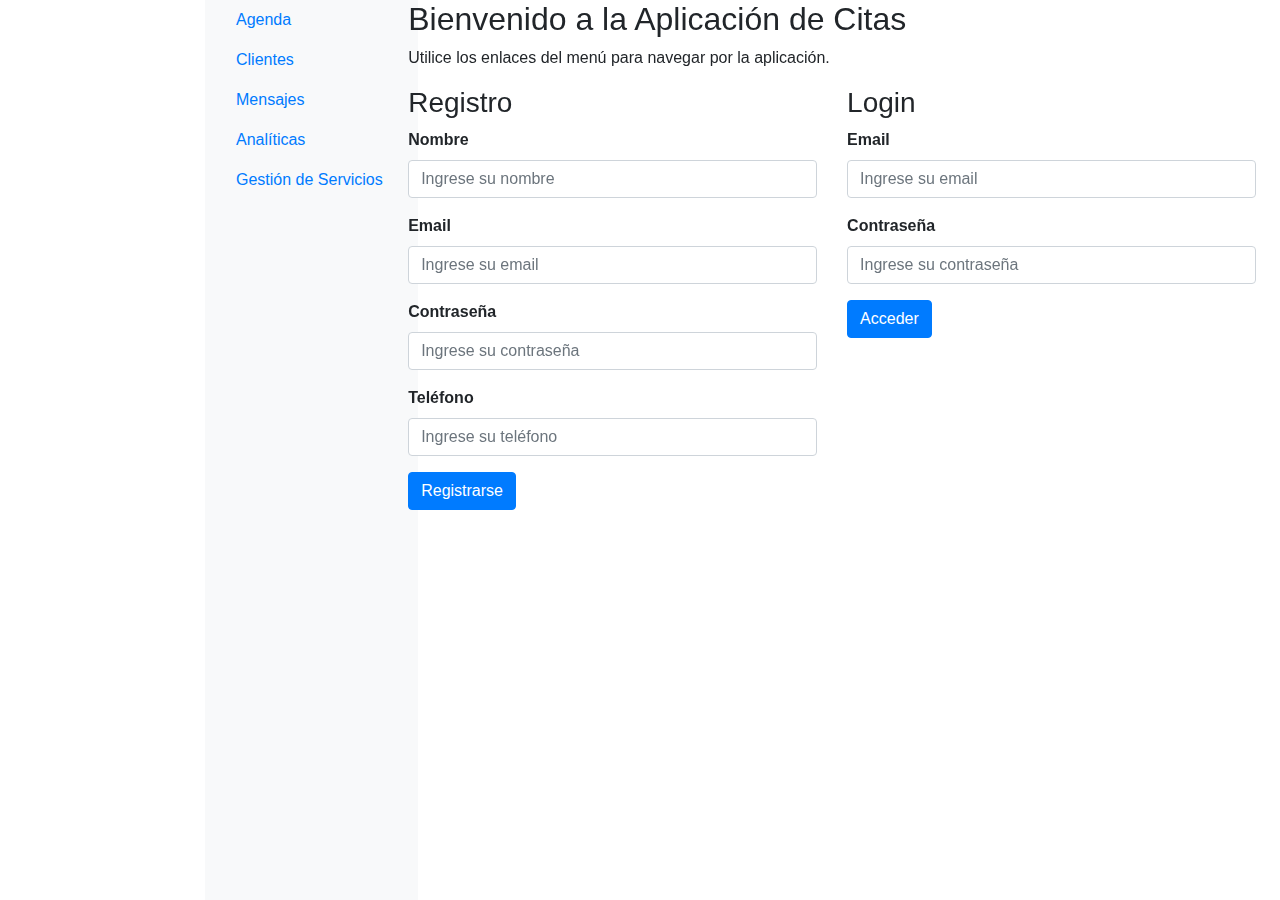
<file: index.html>
<!DOCTYPE html>
<html lang="en">
<head>
    <meta charset="UTF-8">
    <meta name="viewport" content="width=device-width, initial-scale=1.0">
    <title>Inicio</title>
    <link href="https://stackpath.bootstrapcdn.com/bootstrap/4.5.2/css/bootstrap.min.css" rel="stylesheet">
    <link rel="stylesheet" href="css/styles.css">
</head>
<body>
    <div class="container-fluid">
        <div class="row">
            <nav class="col-md-2 d-none d-md-block bg-light sidebar">
                <div class="sidebar-sticky">
                    <ul class="nav flex-column">
                        <li class="nav-item">
                            <a class="nav-link" href="http://localhost/peluqueria/">Agenda</a>
                        </li>
                        <li class="nav-item">
                            <a class="nav-link" href="listado-clientes.html">Clientes</a>
                        </li>
                        <li class="nav-item">
                            <a class="nav-link" href="mensajes.html">Mensajes</a>
                        </li>
                        <li class="nav-item">
                            <a class="nav-link" href="estadisticas.html">Analíticas</a>
                        </li>
                        <li class="nav-item">
                            <a class="nav-link" href="listado-servicios.html">Gestión de Servicios</a>
                        </li>
                    </ul>
                </div>
            </nav>

            <main role="main" class="col-md-9 ml-sm-auto col-lg-10 px-4">
                <h2>Bienvenido a la Aplicación de Citas</h2>
                <p>Utilice los enlaces del menú para navegar por la aplicación.</p>

                <div class="row">
                    <div class="col-md-6">
                        <h3>Registro</h3>
                        <form onsubmit="event.preventDefault(); window.location.href='configuracion-informacion.html';">
                            <div class="form-group">
                                <label for="registro-nombre">Nombre</label>
                                <input type="text" class="form-control" id="registro-nombre" placeholder="Ingrese su nombre">
                            </div>
                            <div class="form-group">
                                <label for="registro-email">Email</label>
                                <input type="email" class="form-control" id="registro-email" placeholder="Ingrese su email">
                            </div>
                            <div class="form-group">
                                <label for="registro-password">Contraseña</label>
                                <input type="password" class="form-control" id="registro-password" placeholder="Ingrese su contraseña">
                            </div>
                            <div class="form-group">
                                <label for="registro-telefono">Teléfono</label>
                                <input type="text" class="form-control" id="registro-telefono" placeholder="Ingrese su teléfono">
                            </div>
                            <button type="submit" class="btn btn-primary">Registrarse</button>
                        </form>
                    </div>
                    <div class="col-md-6">
                        <h3>Login</h3>
                        <form onsubmit="event.preventDefault(); window.location.href='listado-servicios.html';">
                            <div class="form-group">
                                <label for="login-email">Email</label>
                                <input type="email" class="form-control" id="login-email" placeholder="Ingrese su email">
                            </div>
                            <div class="form-group">
                                <label for="login-password">Contraseña</label>
                                <input type="password" class="form-control" id="login-password" placeholder="Ingrese su contraseña">
                            </div>
                            <button type="submit" class="btn btn-primary">Acceder</button>
                        </form>
                    </div>
                </div>
            </main>
        </div>
    </div>

    <script src="https://code.jquery.com/jquery-3.5.1.slim.min.js"></script>
    <script src="https://cdn.jsdelivr.net/npm/@popperjs/core@2.5.4/dist/umd/popper.min.js"></script>
    <script src="https://stackpath.amazonaws.com/bootstrap/4.5.2/js/bootstrap.min.js"></script>
</body>
</html>
</file>
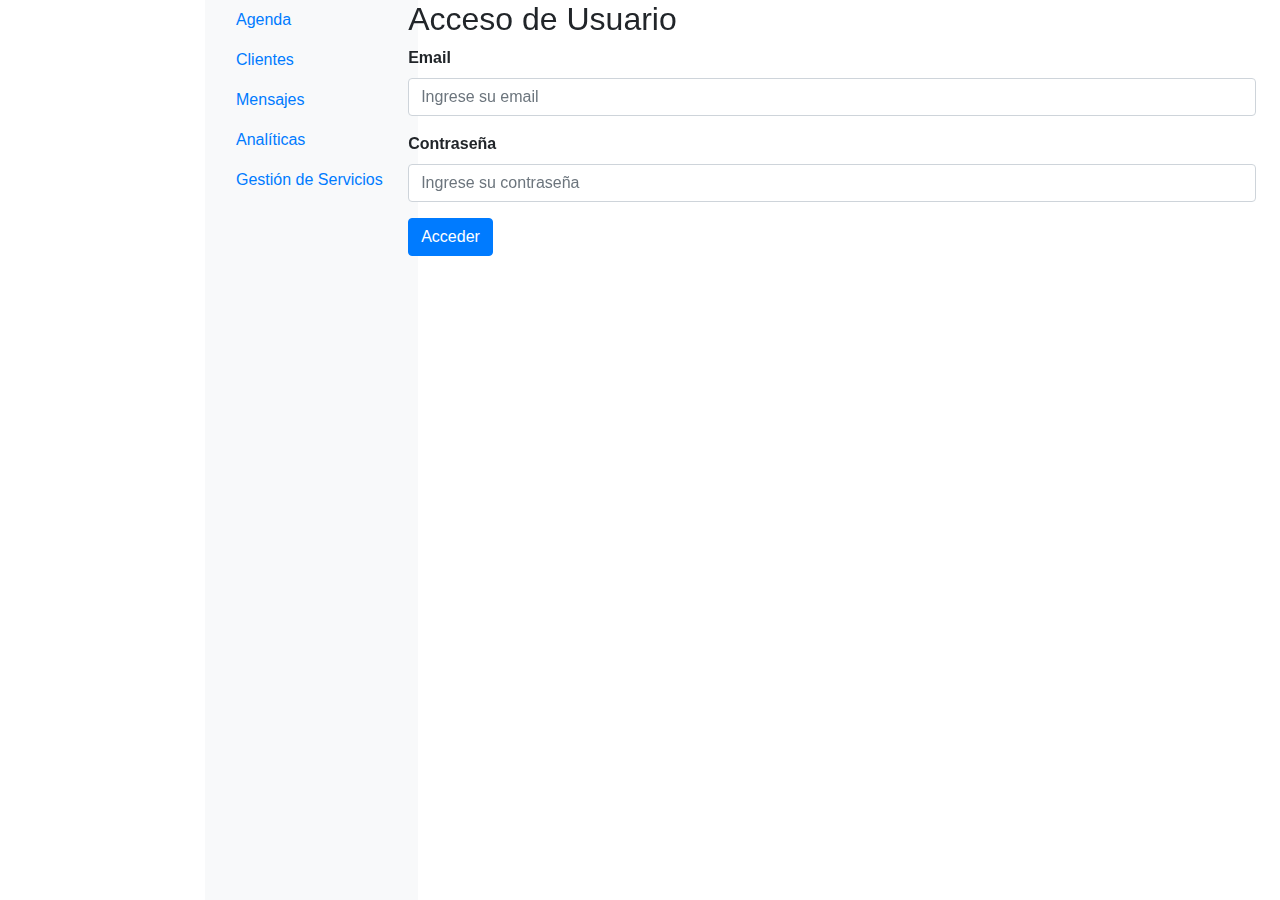
<file: acceso-usuario.html>
<!DOCTYPE html>
<html lang="en">
<head>
    <meta charset="UTF-8">
    <meta name="viewport" content="width=device-width, initial-scale=1.0">
    <title>Acceso de Usuario</title>
    <link href="https://stackpath.bootstrapcdn.com/bootstrap/4.5.2/css/bootstrap.min.css" rel="stylesheet">
    <link rel="stylesheet" href="css/styles.css">
</head>
<body>
    <div class="container-fluid">
        <div class="row">
            <nav class="col-md-2 d-none d-md-block bg-light sidebar">
                <div class="sidebar-sticky">
                    <ul class="nav flex-column">
                        <li class="nav-item">
                            <a class="nav-link" href="http://localhost/peluqueria/">Agenda</a>
                        </li>
                        <li class="nav-item">
                            <a class="nav-link" href="listado-clientes.html">Clientes</a>
                        </li>
                        <li class="nav-item">
                            <a class="nav-link" href="mensajes.html">Mensajes</a>
                        </li>
                        <li class="nav-item">
                            <a class="nav-link" href="estadisticas.html">Analíticas</a>
                        </li>
                        <li class="nav-item">
                            <a class="nav-link" href="listado-servicios.html">Gestión de Servicios</a>
                        </li>
                    </ul>
                </div>
            </nav>

            <main role="main" class="col-md-9 ml-sm-auto col-lg-10 px-4">
                <h2>Acceso de Usuario</h2>
                <form onsubmit="event.preventDefault(); window.location.href='listado-servicios.html';">
                    <div class="form-group">
                        <label for="email">Email</label>
                        <input type="email" class="form-control" id="email" placeholder="Ingrese su email">
                    </div>
                    <div class="form-group">
                        <label for="password">Contraseña</label>
                        <input type="password" class="form-control" id="password" placeholder="Ingrese su contraseña">
                    </div>
                    <button type="submit" class="btn btn-primary">Acceder</button>
                </form>
            </main>
        </div>
    </div>
    <script src="https://code.jquery.com/jquery-3.5.1.slim.min.js"></script>
    <script src="https://cdn.jsdelivr.net/npm/@popperjs/core@2.5.4/dist/umd/popper.min.js"></script>
    <script src="https://stackpath.amazonaws.com/bootstrap/4.5.2/js/bootstrap.min.js"></script>
</body>
</html>
</file>
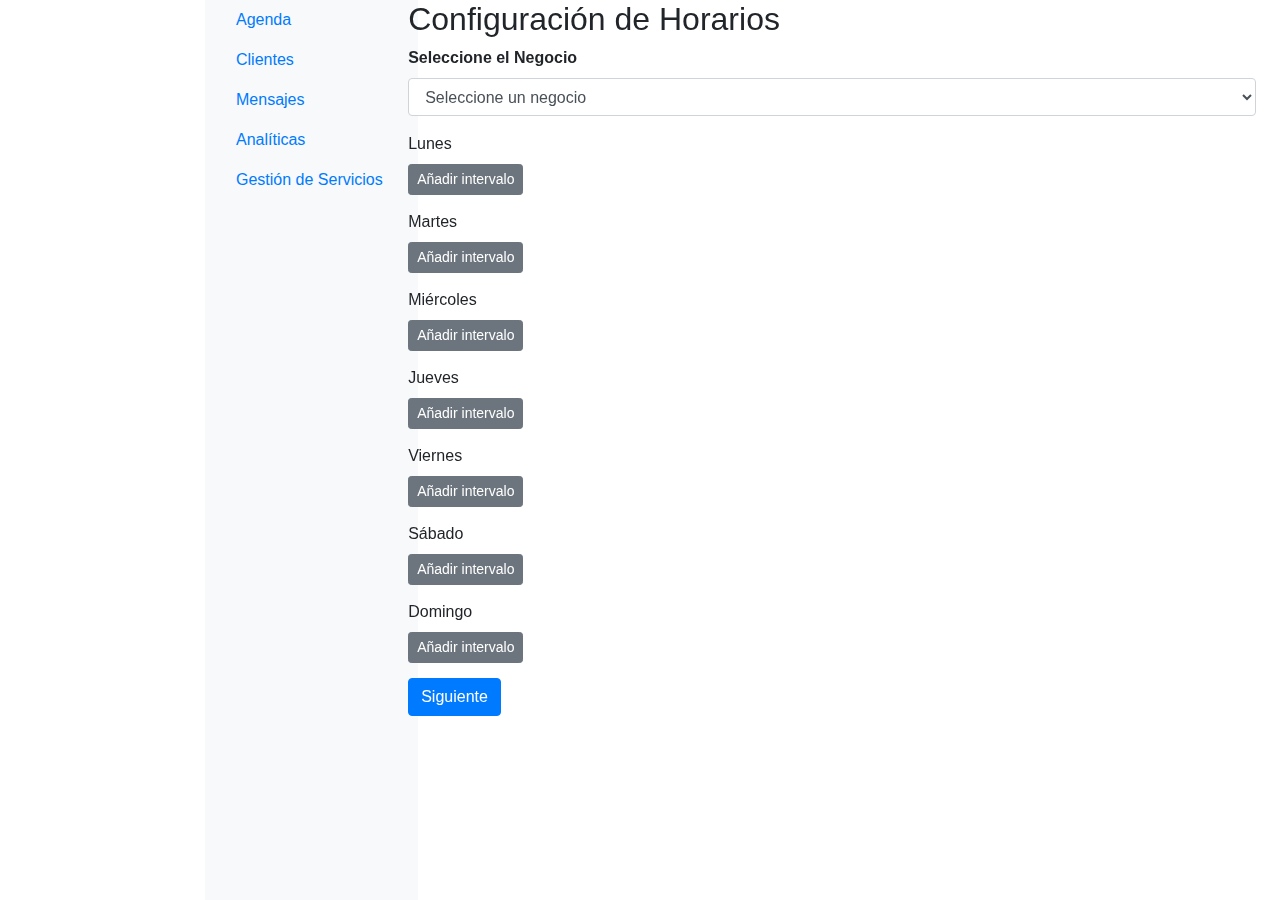
<file: configuracion-horario.html>
<!DOCTYPE html>
<html lang="en">
<head>
    <meta charset="UTF-8">
    <meta name="viewport" content="width=device-width, initial-scale=1.0">
    <title>Configuración - Horarios</title>
    <link href="https://stackpath.bootstrapcdn.com/bootstrap/4.5.2/css/bootstrap.min.css" rel="stylesheet">
    <link rel="stylesheet" href="css/styles.css">
    <style>
        .day-row { margin-bottom: 15px; }
        .interval-row { display: flex; align-items: center; margin-bottom: 5px; }
        .interval-row input { margin-right: 10px; }
    </style>
    <script>
        document.addEventListener('DOMContentLoaded', (event) => {
            document.querySelectorAll('.add-interval').forEach(button => {
                button.addEventListener('click', function() {
                    const day = this.getAttribute('data-day');
                    addInterval(day);
                });
            });
        });

        function addInterval(day) {
            const container = document.getElementById(day + '-intervals');
            const intervalRow = document.createElement('div');
            intervalRow.classList.add('interval-row');
            intervalRow.innerHTML = `
                <input type="time" class="form-control" placeholder="Hora inicio" name="${day}_hora_inicio[]">
                <input type="time" class="form-control" placeholder="Hora fin" name="${day}_hora_fin[]">
                <button type="button" class="btn btn-danger btn-sm remove-interval">X</button>
            `;
            intervalRow.querySelector('.remove-interval').addEventListener('click', function() {
                container.removeChild(intervalRow);
            });
            container.appendChild(intervalRow);
        }
    </script>
</head>
<body>
    <div class="container-fluid">
        <div class="row">
            <nav class="col-md-2 d-none d-md-block bg-light sidebar">
                <div class="sidebar-sticky">
                    <ul class="nav flex-column">
                        <li class="nav-item">
                            <a class="nav-link" href="index.html">Agenda</a>
                        </li>
                        <li class="nav-item">
                            <a class="nav-link" href="listado-clientes.html">Clientes</a>
                        </li>
                        <li class="nav-item">
                            <a class="nav-link" href="mensajes.html">Mensajes</a>
                        </li>
                        <li class="nav-item">
                            <a class="nav-link" href="estadisticas.html">Analíticas</a>
                        </li>
                        <li class="nav-item">
                            <a class="nav-link" href="listado-servicios.html">Gestión de Servicios</a>
                        </li>
                    </ul>
                </div>
            </nav>

            <main role="main" class="col-md-9 ml-sm-auto col-lg-10 px-4">
                <h2>Configuración de Horarios</h2>
                <form onsubmit="event.preventDefault(); guardarHorarios();" id="form-horarios">
                    <div class="form-group">
                        <label for="negocio">Seleccione el Negocio</label>
                        <select class="form-control" id="negocio" name="negocio_id" required>
                            <option value="">Seleccione un negocio</option>
                            <!-- Opciones de negocios serán añadidas aquí dinámicamente -->
                        </select>
                    </div>
                    <div class="day-row">
                        <label>Lunes</label>
                        <div id="monday-intervals"></div>
                        <button type="button" class="btn btn-secondary btn-sm add-interval" data-day="monday">Añadir intervalo</button>
                    </div>
                    <div class="day-row">
                        <label>Martes</label>
                        <div id="tuesday-intervals"></div>
                        <button type="button" class="btn btn-secondary btn-sm add-interval" data-day="tuesday">Añadir intervalo</button>
                    </div>
                    <div class="day-row">
                        <label>Miércoles</label>
                        <div id="wednesday-intervals"></div>
                        <button type="button" class="btn btn-secondary btn-sm add-interval" data-day="wednesday">Añadir intervalo</button>
                    </div>
                    <div class="day-row">
                        <label>Jueves</label>
                        <div id="thursday-intervals"></div>
                        <button type="button" class="btn btn-secondary btn-sm add-interval" data-day="thursday">Añadir intervalo</button>
                    </div>
                    <div class="day-row">
                        <label>Viernes</label>
                        <div id="friday-intervals"></div>
                        <button type="button" class="btn btn-secondary btn-sm add-interval" data-day="friday">Añadir intervalo</button>
                    </div>
                    <div class="day-row">
                        <label>Sábado</label>
                        <div id="saturday-intervals"></div>
                        <button type="button" class="btn btn-secondary btn-sm add-interval" data-day="saturday">Añadir intervalo</button>
                    </div>
                    <div class="day-row">
                        <label>Domingo</label>
                        <div id="sunday-intervals"></div>
                        <button type="button" class="btn btn-secondary btn-sm add-interval" data-day="sunday">Añadir intervalo</button>
                    </div>
                    <button type="submit" class="btn btn-primary">Siguiente</button>
                </form>
            </main>
        </div>
    </div>
    <script src="https://code.jquery.com/jquery-3.5.1.min.js"></script>
    <script src="https://cdn.jsdelivr.net/npm/@popperjs/core@2.5.4/dist/umd/popper.min.js"></script>
    <script src="https://stackpath.amazonaws.com/bootstrap/4.5.2/js/bootstrap.min.js"></script>
    <script>
        function guardarHorarios() {
            const form = document.getElementById('form-horarios');
            const formData = new FormData(form);
            fetch('guardar_horarios.php', {
                method: 'POST',
                body: formData
            })
            .then(response => response.text())
            .then(data => {
                console.log(data);
                window.location.href = 'listado-servicios.html';
            })
            .catch(error => console.error('Error:', error));
        }

        function cargarNegocios() {
            fetch('obtener_negocios.php')
            .then(response => response.json())
            .then(data => {
                const negocioSelect = document.getElementById('negocio');
                data.negocios.forEach(negocio => {
                    const option = document.createElement('option');
                    option.value = negocio.id;
                    option.text = negocio.nombre;
                    negocioSelect.add(option);
                });
            })
            .catch(error => console.error('Error:', error));
        }

        document.addEventListener('DOMContentLoaded', function() {
            cargarNegocios();
        });
    </script>
</body>
</html>
</file>
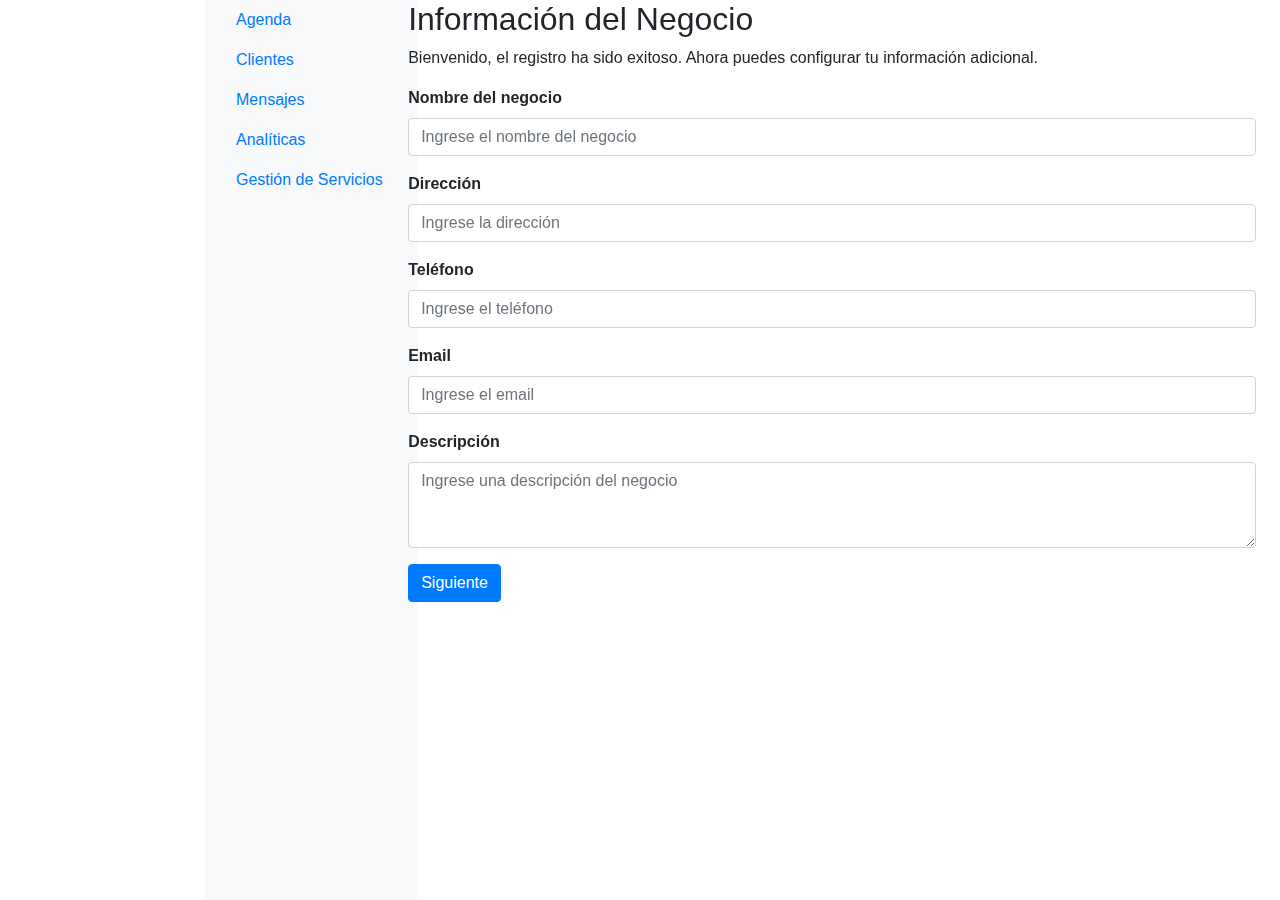
<file: configuracion-informacion.html>
<!DOCTYPE html>
<html lang="en">
<head>
    <meta charset="UTF-8">
    <meta name="viewport" content="width=device-width, initial-scale=1.0">
    <title>Configuración - Información del Negocio</title>
    <link href="https://stackpath.bootstrapcdn.com/bootstrap/4.5.2/css/bootstrap.min.css" rel="stylesheet">
    <link rel="stylesheet" href="css/styles.css">
</head>
<body>
    <div class="container-fluid">
        <div class="row">
            <nav class="col-md-2 d-none d-md-block bg-light sidebar">
                <div class="sidebar-sticky">
                    <ul class="nav flex-column">
                        <li class="nav-item">
                            <a class="nav-link" href="index.html">Agenda</a>
                        </li>
                        <li class="nav-item">
                            <a class="nav-link" href="listado-clientes.html">Clientes</a>
                        </li>
                        <li class="nav-item">
                            <a class="nav-link" href="mensajes.html">Mensajes</a>
                        </li>
                        <li class="nav-item">
                            <a class="nav-link" href="estadisticas.html">Analíticas</a>
                        </li>
                        <li class="nav-item">
                            <a class="nav-link" href="listado-servicios.html">Gestión de Servicios</a>
                        </li>
                    </ul>
                </div>
            </nav>

            <main role="main" class="col-md-9 ml-sm-auto col-lg-10 px-4">
                <h2>Información del Negocio</h2>
                
                <!-- Mensaje de bienvenida -->
                <p>Bienvenido, el registro ha sido exitoso. Ahora puedes configurar tu información adicional.</p>
                
                <form onsubmit="event.preventDefault(); window.location.href='configuracion-horario.html';">
                    <div class="form-group">
                        <label for="nombre">Nombre del negocio</label>
                        <input type="text" class="form-control" id="nombre" placeholder="Ingrese el nombre del negocio">
                    </div>
                    <div class="form-group">
                        <label for="direccion">Dirección</label>
                        <input type="text" class="form-control" id="direccion" placeholder="Ingrese la dirección">
                    </div>
                    <div class="form-group">
                        <label for="telefono">Teléfono</label>
                        <input type="text" class="form-control" id="telefono" placeholder="Ingrese el teléfono">
                    </div>
                    <div class="form-group">
                        <label for="email">Email</label>
                        <input type="email" class="form-control" id="email" placeholder="Ingrese el email">
                    </div>
                    <div class="form-group">
                        <label for="descripcion">Descripción</label>
                        <textarea class="form-control" id="descripcion" rows="3" placeholder="Ingrese una descripción del negocio"></textarea>
                    </div>
                    <button type="submit" class="btn btn-primary">Siguiente</button>
                </form>
            </main>
        </div>
    </div>
    <script src="https://code.jquery.com/jquery-3.5.1.slim.min.js"></script>
    <script src="https://cdn.jsdelivr.net/npm/@popperjs/core@2.5.4/dist/umd/popper.min.js"></script>
    <script src="https://stackpath.amazonaws.com/bootstrap/4.5.2/js/bootstrap.min.js"></script>
</body>
</html>
</file>
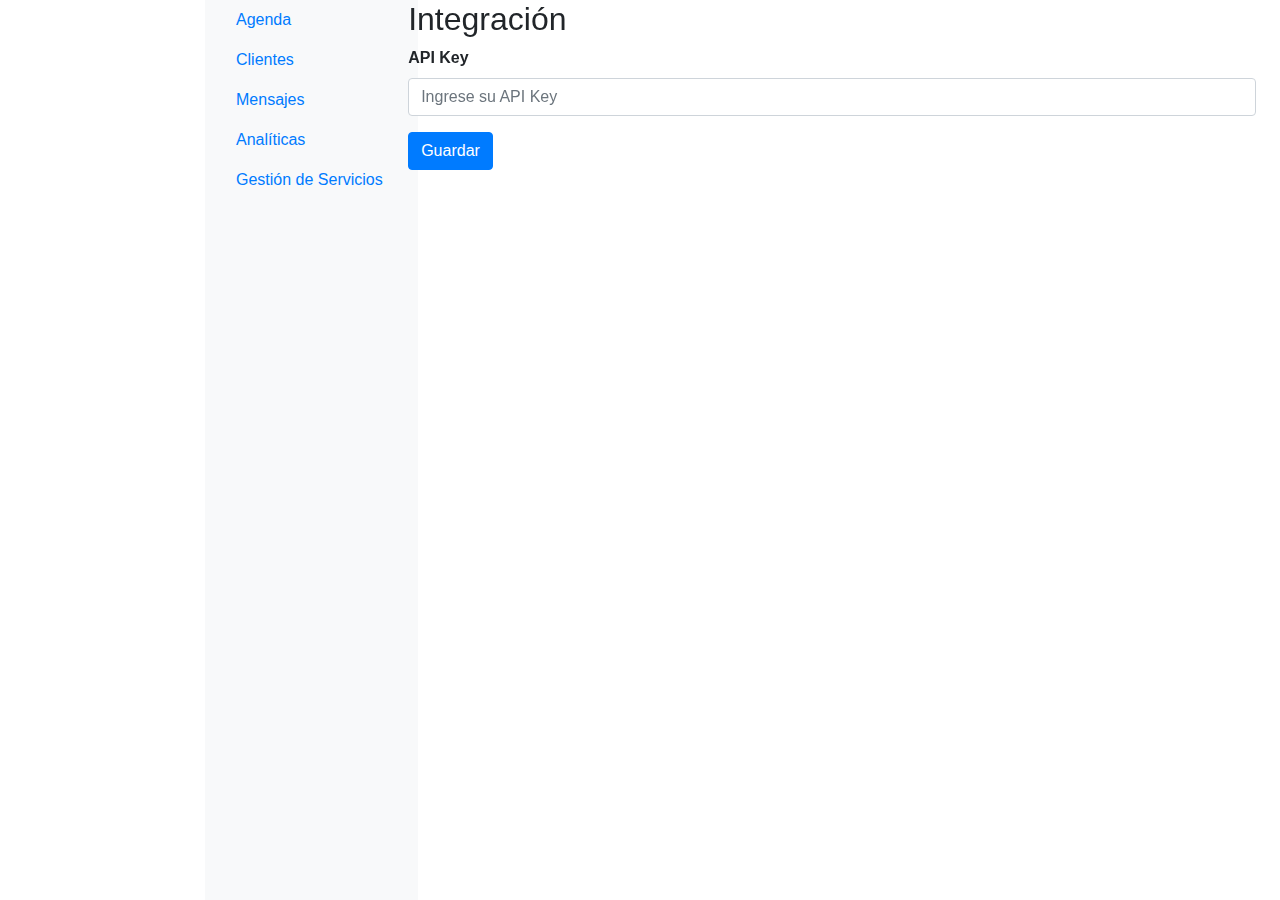
<file: configuracion-integracion.html>
<!DOCTYPE html>
<html lang="en">
<head>
    <meta charset="UTF-8">
    <meta name="viewport" content="width=device-width, initial-scale=1.0">
    <title>Configuración - Integración</title>
    <link href="https://stackpath.bootstrapcdn.com/bootstrap/4.5.2/css/bootstrap.min.css" rel="stylesheet">
    <link rel="stylesheet" href="css/styles.css">
</head>
<body>
    <div class="container-fluid">
        <div class="row">
            <nav class="col-md-2 d-none d-md-block bg-light sidebar">
                <div class="sidebar-sticky">
                    <ul class="nav flex-column">
                        <li class="nav-item">
                            <a class="nav-link" href="http://localhost/peluqueria/">Agenda</a>
                        </li>
                        <li class="nav-item">
                            <a class="nav-link" href="listado-clientes.html">Clientes</a>
                        </li>
                        <li class="nav-item">
                            <a class="nav-link" href="mensajes.html">Mensajes</a>
                        </li>
                        <li class="nav-item">
                            <a class="nav-link" href="estadisticas.html">Analíticas</a>
                        </li>
                        <li class="nav-item">
                            <a class="nav-link" href="listado-servicios.html">Gestión de Servicios</a>
                        </li>
                    </ul>
                </div>
            </nav>

            <main role="main" class="col-md-9 ml-sm-auto col-lg-10 px-4">
                <h2>Integración</h2>
                <form onsubmit="event.preventDefault(); window.location.href='configuracion-horario.html';">
                    <div class="form-group">
                        <label for="api_key">API Key</label>
                        <input type="text" class="form-control" id="api_key" placeholder="Ingrese su API Key">
                    </div>
                    <button type="submit" class="btn btn-primary">Guardar</button>
                </form>
            </main>
        </div>
    </div>
    <script src="https://code.jquery.com/jquery-3.5.1.slim.min.js"></script>
    <script src="https://cdn.jsdelivr.net/npm/@popperjs/core@2.5.4/dist/umd/popper.min.js"></script>
    <script src="https://stackpath.amazonaws.com/bootstrap/4.5.2/js/bootstrap.min.js"></script>
</body>
</html>
</file>
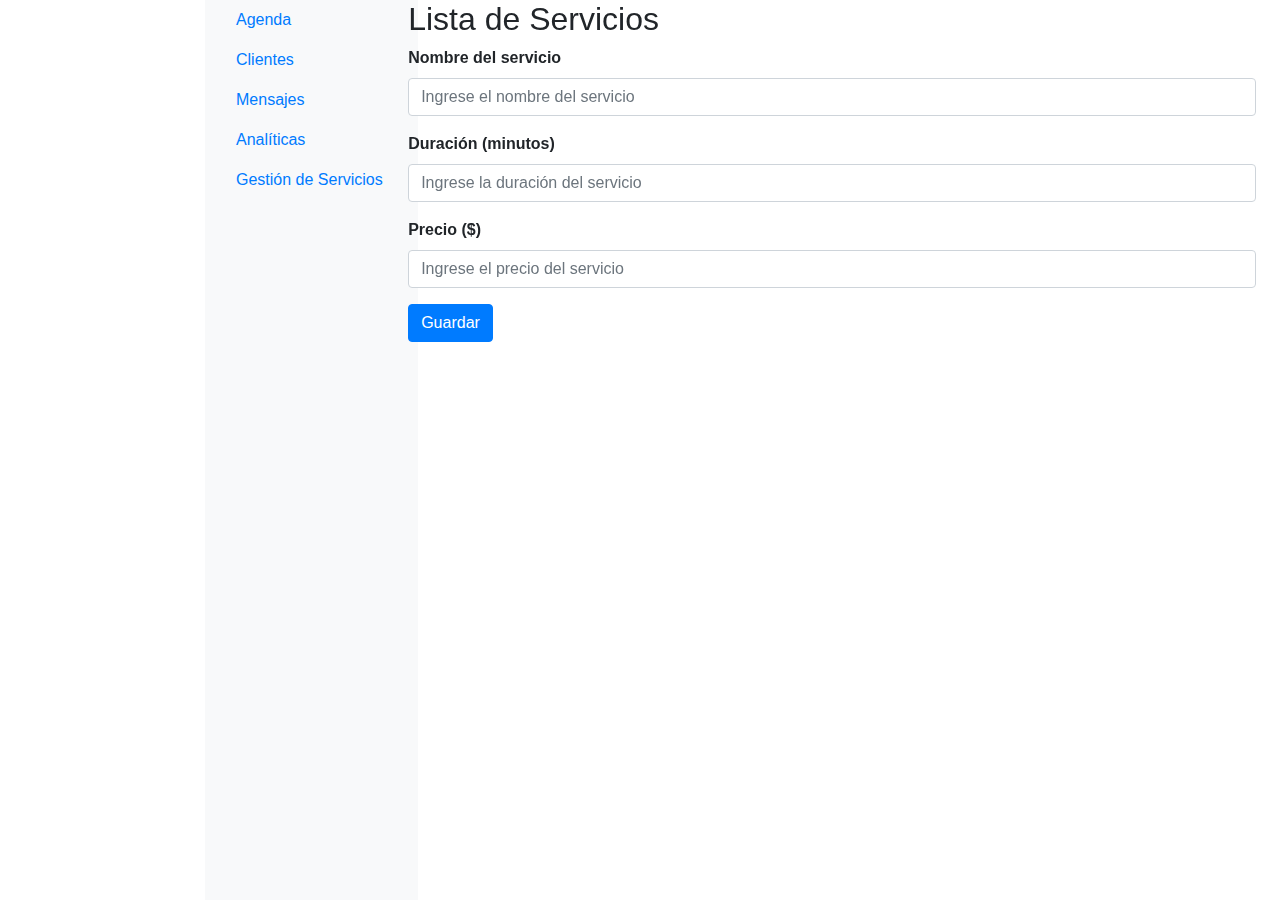
<file: configuracion-lista-servicios.html>
<!DOCTYPE html>
<html lang="en">
<head>
    <meta charset="UTF-8">
    <meta name="viewport" content="width=device-width, initial-scale=1.0">
    <title>Configuración - Lista de Servicios</title>
    <link href="https://stackpath.bootstrapcdn.com/bootstrap/4.5.2/css/bootstrap.min.css" rel="stylesheet">
    <link rel="stylesheet" href="css/styles.css">
</head>
<body>
    <div class="container-fluid">
        <div class="row">
            <nav class="col-md-2 d-none d-md-block bg-light sidebar">
                <div class="sidebar-sticky">
                    <ul class="nav flex-column">
                        <li class="nav-item">
                            <a class="nav-link" href="http://localhost/peluqueria/">Agenda</a>
                        </li>
                        <li class="nav-item">
                            <a class="nav-link" href="listado-clientes.html">Clientes</a>
                        </li>
                        <li class="nav-item">
                            <a class="nav-link" href="mensajes.html">Mensajes</a>
                        </li>
                        <li class="nav-item">
                            <a class="nav-link" href="estadisticas.html">Analíticas</a>
                        </li>
                        <li class="nav-item">
                            <a class="nav-link" href="listado-servicios.html">Gestión de Servicios</a>
                        </li>
                    </ul>
                </div>
            </nav>

            <main role="main" class="col-md-9 ml-sm-auto col-lg-10 px-4">
                <h2>Lista de Servicios</h2>
                <form onsubmit="event.preventDefault(); window.location.href='listado-clientes.html';">
                    <div class="form-group">
                        <label for="servicio">Nombre del servicio</label>
                        <input type="text" class="form-control" id="servicio" placeholder="Ingrese el nombre del servicio">
                    </div>
                    <div class="form-group">
                        <label for="duracion">Duración (minutos)</label>
                        <input type="number" class="form-control" id="duracion" placeholder="Ingrese la duración del servicio">
                    </div>
                    <div class="form-group">
                        <label for="precio">Precio ($)</label>
                        <input type="number" step="0.01" class="form-control" id="precio" placeholder="Ingrese el precio del servicio">
                    </div>
                    <button type="submit" class="btn btn-primary">Guardar</button>
                </form>
            </main>
        </div>
    </div>
    <script src="https://code.jquery.com/jquery-3.5.1.slim.min.js"></script>
    <script src="https://cdn.jsdelivr.net/npm/@popperjs/core@2.5.4/dist/umd/popper.min.js"></script>
    <script src="https://stackpath.amazonaws.com/bootstrap/4.5.2/js/bootstrap.min.js"></script>
</body>
</html>
</file>
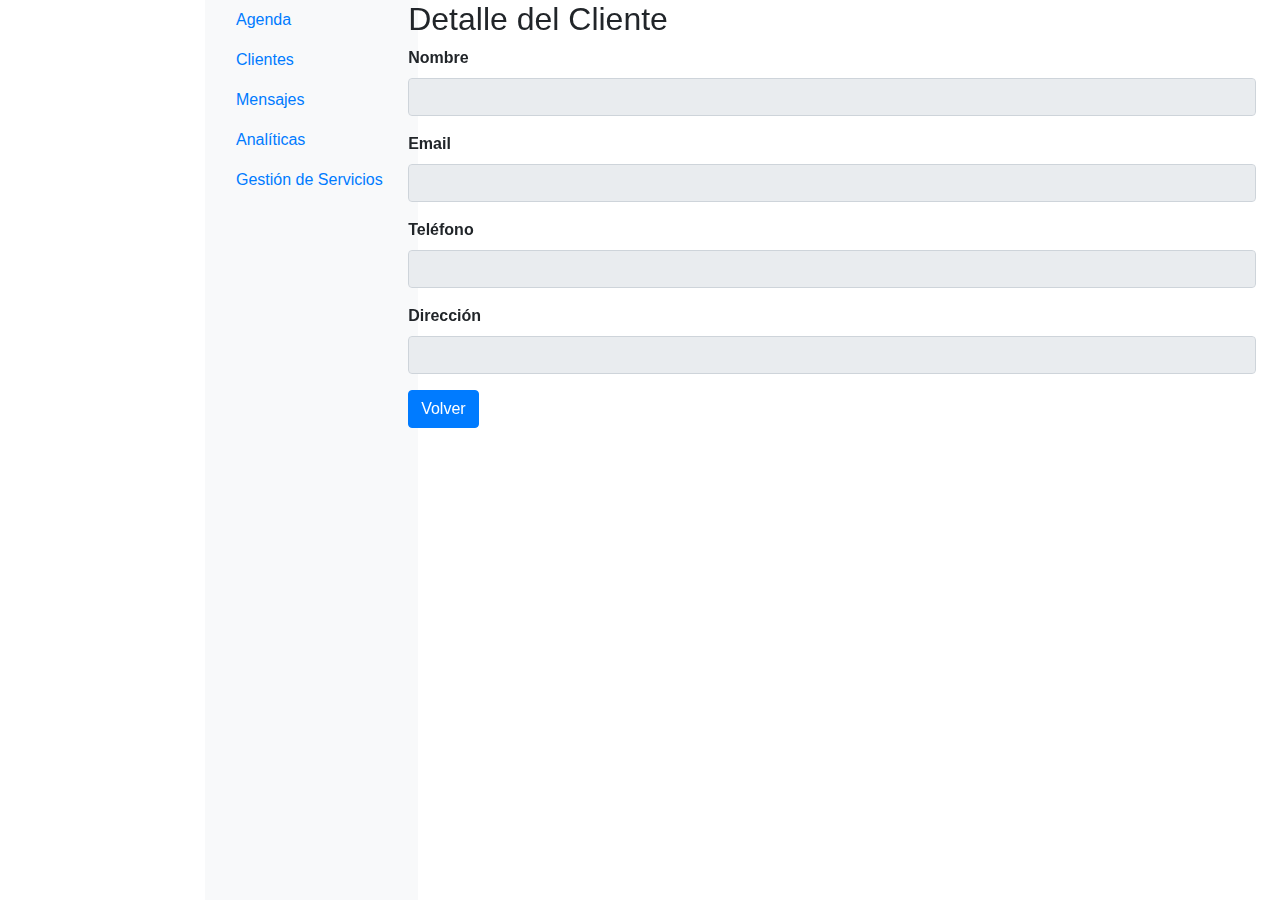
<file: detalle-cliente.html>
<!DOCTYPE html>
<html lang="en">
<head>
    <meta charset="UTF-8">
    <meta name="viewport" content="width=device-width, initial-scale=1.0">
    <title>Detalle del Cliente</title>
    <link href="https://stackpath.bootstrapcdn.com/bootstrap/4.5.2/css/bootstrap.min.css" rel="stylesheet">
    <link rel="stylesheet" href="css/styles.css">
    <script>
        // Función para obtener los parámetros de la URL
        function getQueryParams() {
            let params = {};
            window.location.search.replace(/[?&]+([^=&]+)=([^&]*)/gi, function(str, key, value) {
                params[key] = value;
            });
            return params;
        }

        // Datos de ejemplo de clientes
        const clientes = {
            1: {
                nombre: 'Juan Perez',
                email: 'juan@correo.com',
                telefono: '1234567890',
                direccion: 'Calle Falsa 123'
            },
            2: {
                nombre: 'Maria Lopez',
                email: 'maria@correo.com',
                telefono: '0987654321',
                direccion: 'Avenida Siempre Viva 742'
            }
        };

        // Función para cargar los detalles del cliente
        function cargarDetalleCliente() {
            const params = getQueryParams();
            const cliente = clientes[params.id];
            if (cliente) {
                document.getElementById('nombre').value = cliente.nombre;
                document.getElementById('email').value = cliente.email;
                document.getElementById('telefono').value = cliente.telefono;
                document.getElementById('direccion').value = cliente.direccion;
            }
        }

        window.onload = cargarDetalleCliente;
    </script>
</head>
<body>
    <div class="container-fluid">
        <div class="row">
            <nav class="col-md-2 d-none d-md-block bg-light sidebar">
                <div class="sidebar-sticky">
                    <ul class="nav flex-column">
                        <li class="nav-item">
                            <a class="nav-link" href="http://localhost/peluqueria/">Agenda</a>
                        </li>
                        <li class="nav-item">
                            <a class="nav-link" href="listado-clientes.html">Clientes</a>
                        </li>
                        <li class="nav-item">
                            <a class="nav-link" href="mensajes.html">Mensajes</a>
                        </li>
                        <li class="nav-item">
                            <a class="nav-link" href="estadisticas.html">Analíticas</a>
                        </li>
                        <li class="nav-item">
                            <a class="nav-link" href="listado-servicios.html">Gestión de Servicios</a>
                        </li>
                    </ul>
                </div>
            </nav>

            <main role="main" class="col-md-9 ml-sm-auto col-lg-10 px-4">
                <h2>Detalle del Cliente</h2>
                <form>
                    <div class="form-group">
                        <label for="nombre">Nombre</label>
                        <input type="text" class="form-control" id="nombre" disabled>
                    </div>
                    <div class="form-group">
                        <label for="email">Email</label>
                        <input type="email" class="form-control" id="email" disabled>
                    </div>
                    <div class="form-group">
                        <label for="telefono">Teléfono</label>
                        <input type="text" class="form-control" id="telefono" disabled>
                    </div>
                    <div class="form-group">
                        <label for="direccion">Dirección</label>
                        <input type="text" class="form-control" id="direccion" disabled>
                    </div>
                    <a href="listado-clientes.html" class="btn btn-primary">Volver</a>
                </form>
            </main>
        </div>
    </div>
    <script src="https://code.jquery.com/jquery-3.5.1.slim.min.js"></script>
    <script src="https://cdn.jsdelivr.net/npm/@popperjs/core@2.5.4/dist/umd/popper.min.js"></script>
    <script src="https://stackpath.amazonaws.com/bootstrap/4.5.2/js/bootstrap.min.js"></script>
</body>
</html>
</file>
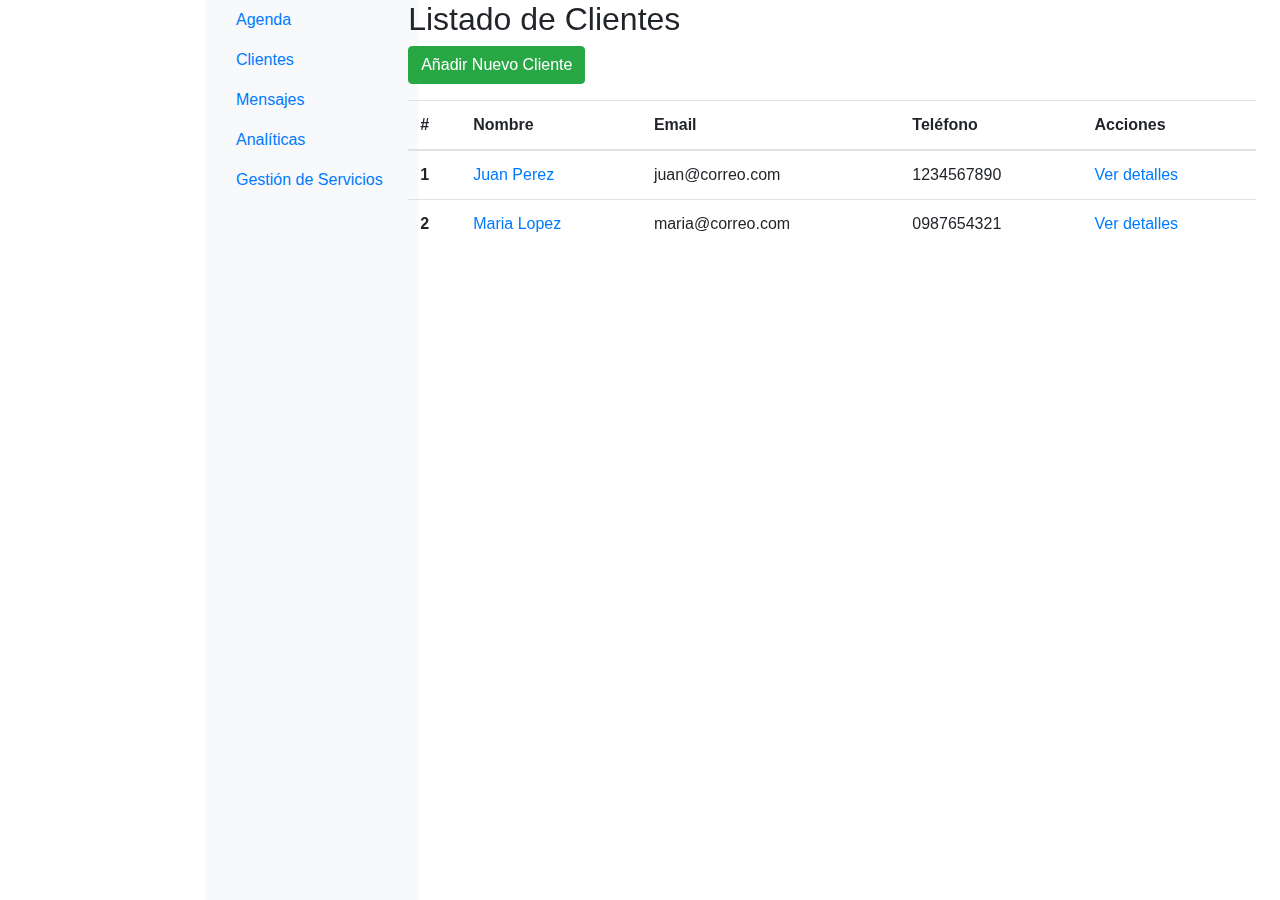
<file: listado-clientes.html>
<!DOCTYPE html>
<html lang="en">
<head>
    <meta charset="UTF-8">
    <meta name="viewport" content="width=device-width, initial-scale=1.0">
    <title>Listado de Clientes</title>
    <link href="https://stackpath.bootstrapcdn.com/bootstrap/4.5.2/css/bootstrap.min.css" rel="stylesheet">
    <link rel="stylesheet" href="css/styles.css">
</head>
<body>
    <div class="container-fluid">
        <div class="row">
            <nav class="col-md-2 d-none d-md-block bg-light sidebar">
                <div class="sidebar-sticky">
                    <ul class="nav flex-column">
                        <li class="nav-item">
                            <a class="nav-link" href="index.html">Agenda</a>
                        </li>
                        <li class="nav-item">
                            <a class="nav-link" href="listado-clientes.html">Clientes</a>
                        </li>
                        <li class="nav-item">
                            <a class="nav-link" href="mensajes.html">Mensajes</a>
                        </li>
                        <li class="nav-item">
                            <a class="nav-link" href="estadisticas.html">Analíticas</a>
                        </li>
                        <li class="nav-item">
                            <a class="nav-link" href="listado-servicios.html">Gestión de Servicios</a>
                        </li>
                    </ul>
                </div>
            </nav>

            <main role="main" class="col-md-9 ml-sm-auto col-lg-10 px-4">
                <h2>Listado de Clientes</h2>
                <div class="mb-3">
                    <a href="nuevo-cliente.html" class="btn btn-success">Añadir Nuevo Cliente</a>
                </div>
                <table class="table">
                    <thead>
                        <tr>
                            <th scope="col">#</th>
                            <th scope="col">Nombre</th>
                            <th scope="col">Email</th>
                            <th scope="col">Teléfono</th>
                            <th scope="col">Acciones</th>
                        </tr>
                    </thead>
                    <tbody>
                        <tr>
                            <th scope="row">1</th>
                            <td><a href="detalle-cliente.html?id=1">Juan Perez</a></td>
                            <td>juan@correo.com</td>
                            <td>1234567890</td>
                            <td><a href="detalle-cliente.html?id=1">Ver detalles</a></td>
                        </tr>
                        <tr>
                            <th scope="row">2</th>
                            <td><a href="detalle-cliente.html?id=2">Maria Lopez</a></td>
                            <td>maria@correo.com</td>
                            <td>0987654321</td>
                            <td><a href="detalle-cliente.html?id=2">Ver detalles</a></td>
                        </tr>
                    </tbody>
                </table>
            </main>
        </div>
    </div>
    <script src="https://code.jquery.com/jquery-3.5.1.slim.min.js"></script>
    <script src="https://cdn.jsdelivr.net/npm/@popperjs/core@2.5.4/dist/umd/popper.min.js"></script>
    <script src="https://stackpath.amazonaws.com/bootstrap/4.5.2/js/bootstrap.min.js"></script>
</body>
</html>
</file>
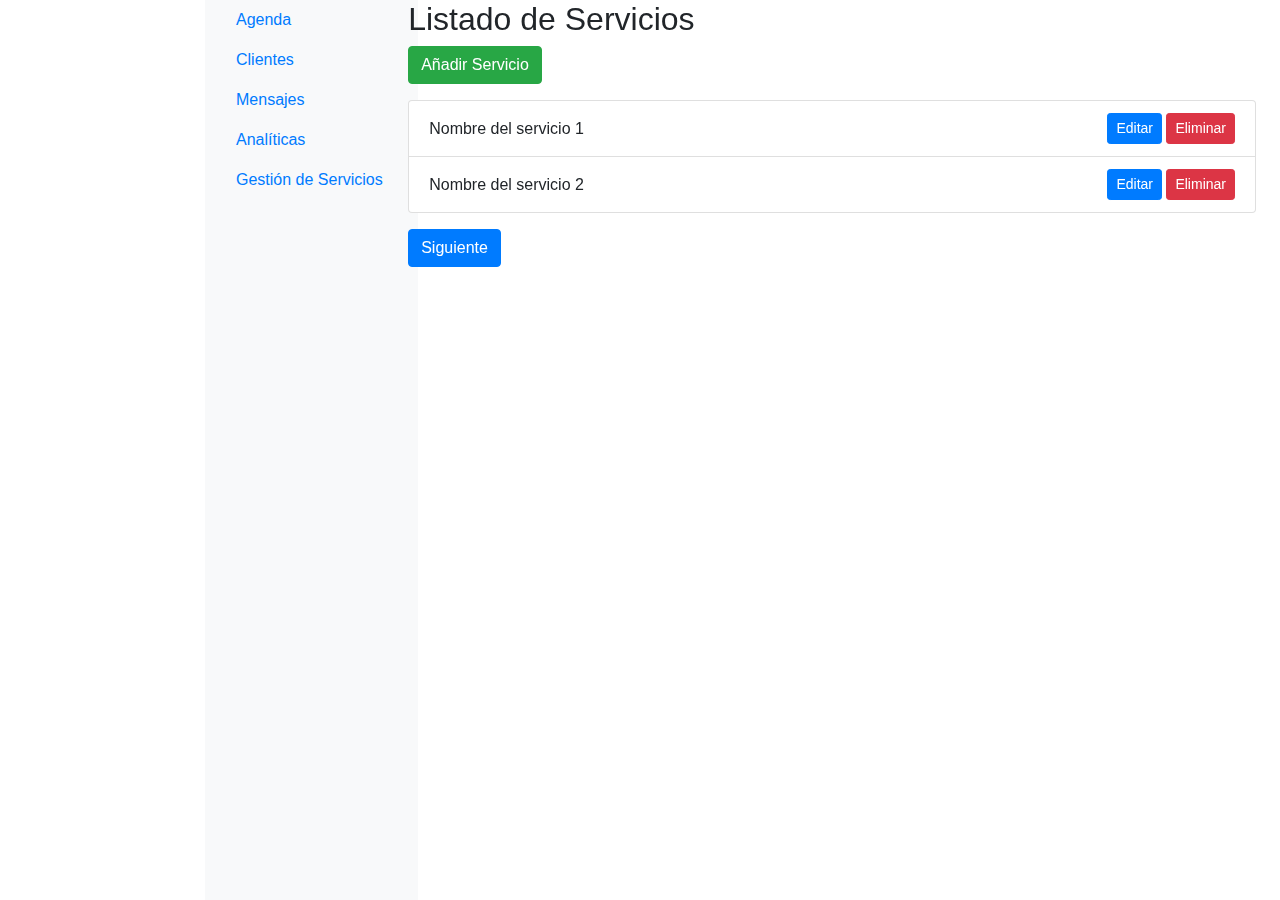
<file: listado-servicios.html>
<!DOCTYPE html>
<html lang="en">
<head>
    <meta charset="UTF-8">
    <meta name="viewport" content="width=device-width, initial-scale=1.0">
    <title>Listado de Servicios</title>
    <link href="https://stackpath.bootstrapcdn.com/bootstrap/4.5.2/css/bootstrap.min.css" rel="stylesheet">
    <link rel="stylesheet" href="css/styles.css">
</head>
<body>
    <div class="container-fluid">
        <div class="row">
            <nav class="col-md-2 d-none d-md-block bg-light sidebar">
                <div class="sidebar-sticky">
                    <ul class="nav flex-column">
                        <li class="nav-item">
                            <a class="nav-link" href="index.html">Agenda</a>
                        </li>
                        <li class="nav-item">
                            <a class="nav-link" href="listado-clientes.html">Clientes</a>
                        </li>
                        <li class="nav-item">
                            <a class="nav-link" href="mensajes.html">Mensajes</a>
                        </li>
                        <li class="nav-item">
                            <a class="nav-link" href="estadisticas.html">Analíticas</a>
                        </li>
                        <li class="nav-item">
                            <a class="nav-link" href="listado-servicios.html">Gestión de Servicios</a>
                        </li>
                    </ul>
                </div>
            </nav>

            <main role="main" class="col-md-9 ml-sm-auto col-lg-10 px-4">
                <h2>Listado de Servicios</h2>
                <div class="mb-3">
                    <button class="btn btn-success" data-toggle="modal" data-target="#nuevoServicioModal">Añadir Servicio</button>
                </div>
                <ul class="list-group">
                    <li class="list-group-item d-flex justify-content-between align-items-center">
                        Nombre del servicio 1
                        <span>
                            <button class="btn btn-primary btn-sm">Editar</button>
                            <button class="btn btn-danger btn-sm">Eliminar</button>
                        </span>
                    </li>
                    <li class="list-group-item d-flex justify-content-between align-items-center">
                        Nombre del servicio 2
                        <span>
                            <button class="btn btn-primary btn-sm">Editar</button>
                            <button class="btn btn-danger btn-sm">Eliminar</button>
                        </span>
                    </li>
                </ul>
                <div class="mt-3">
                    <button class="btn btn-primary">Siguiente</button>
                </div>
            </main>
        </div>
    </div>

    <!-- Modal para añadir un nuevo servicio -->
    <div class="modal fade" id="nuevoServicioModal" tabindex="-1" role="dialog" aria-labelledby="nuevoServicioModalLabel" aria-hidden="true">
        <div class="modal-dialog" role="document">
            <div class="modal-content">
                <div class="modal-header">
                    <h5 class="modal-title" id="nuevoServicioModalLabel">Crear nuevo servicio</h5>
                    <button type="button" class="close" data-dismiss="modal" aria-label="Close">
                        <span aria-hidden="true">&times;</span>
                    </button>
                </div>
                <div class="modal-body">
                    <form onsubmit="event.preventDefault(); $('#nuevoServicioModal').modal('hide');">
                        <div class="form-group">
                            <label for="nombre-servicio">Nombre del servicio</label>
                            <input type="text" class="form-control" id="nombre-servicio" placeholder="Nombre del servicio">
                        </div>
                        <div class="form-group">
                            <label for="duracion-servicio">Duración</label>
                            <input type="text" class="form-control" id="duracion-servicio" placeholder="Duración">
                        </div>
                        <div class="form-group">
                            <label for="precio-servicio">Precio</label>
                            <input type="text" class="form-control" id="precio-servicio" placeholder="Precio">
                        </div>
                        <button type="submit" class="btn btn-primary">Crear</button>
                    </form>
                </div>
            </div>
        </div>
    </div>

    <script src="https://code.jquery.com/jquery-3.5.1.slim.min.js"></script>
    <script src="https://cdn.jsdelivr.net/npm/@popperjs/core@2.5.4/dist/umd/popper.min.js"></script>
    <script src="https://stackpath.bootstrapcdn.com/bootstrap/4.5.2/js/bootstrap.min.js"></script>
</body>
</html>
</file>
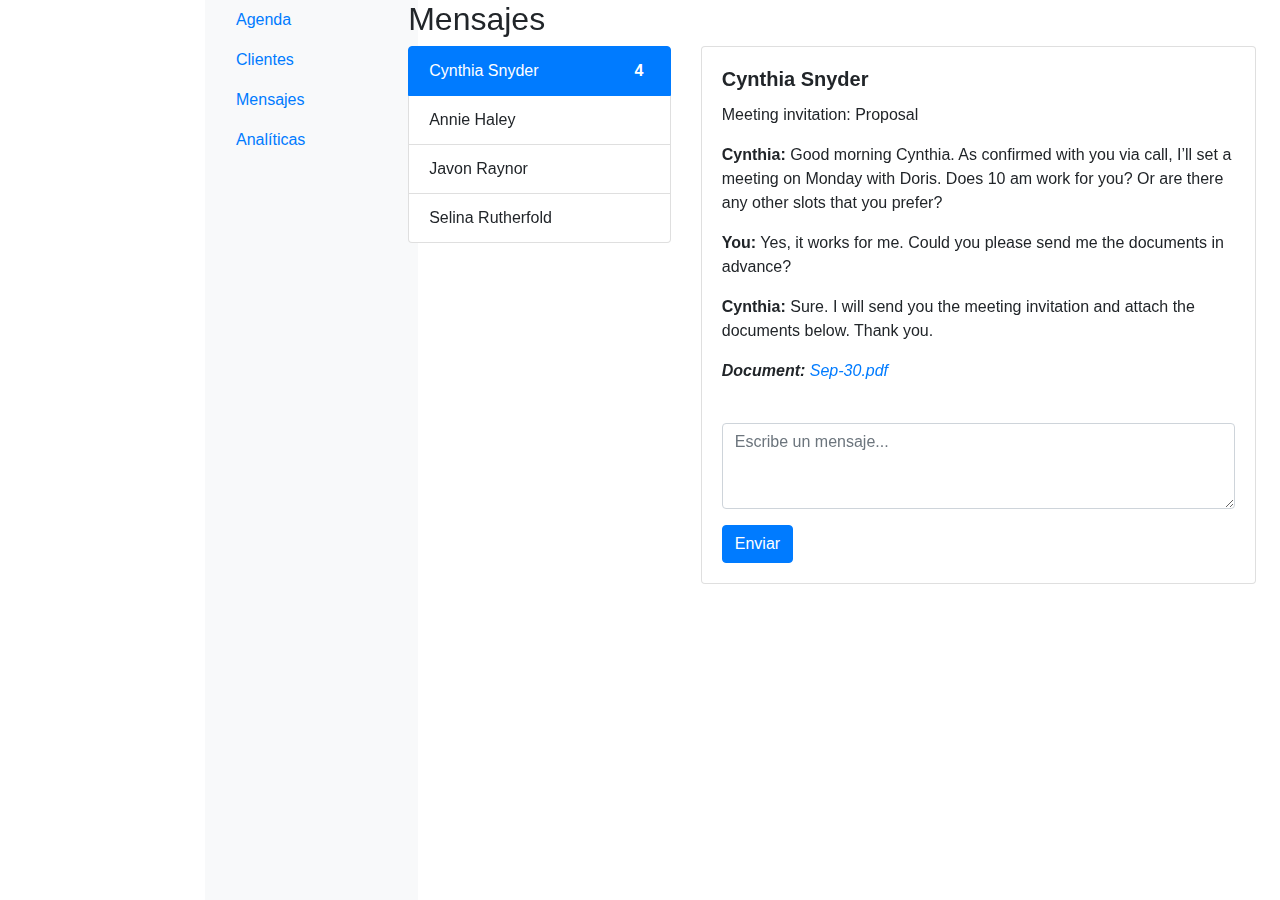
<file: mensajes.html>
<!DOCTYPE html>
<html lang="en">
<head>
    <meta charset="UTF-8">
    <meta name="viewport" content="width=device-width, initial-scale=1.0">
    <title>Mensajes</title>
    <link href="https://stackpath.bootstrapcdn.com/bootstrap/4.5.2/css/bootstrap.min.css" rel="stylesheet">
    <link rel="stylesheet" href="css/styles.css">
</head>
<body>
    <div class="container-fluid">
        <div class="row">
            <!-- Menú de navegación lateral -->
            <nav class="col-md-2 d-none d-md-block bg-light sidebar">
                <div class="sidebar-sticky">
                    <ul class="nav flex-column">
                        <li class="nav-item">
                            <a class="nav-link" href="http://localhost/peluqueria/">Agenda</a>
                        </li>
                        <li class="nav-item">
                            <a class="nav-link" href="listado-clientes.html">Clientes</a>
                        </li>
                        <li class="nav-item">
                            <a class="nav-link" href="mensajes.html">Mensajes</a>
                        </li>
                        <li class="nav-item">
                            <a class="nav-link" href="estadisticas.html">Analíticas</a>
                        </li>
                    </ul>
                </div>
            </nav>

            <main role="main" class="col-md-9 ml-sm-auto col-lg-10 px-4">
                <h2>Mensajes</h2>
                <div class="row">
                    <div class="col-md-4">
                        <ul class="list-group">
                            <li class="list-group-item active">Cynthia Snyder <span class="badge badge-primary">4</span></li>
                            <li class="list-group-item">Annie Haley</li>
                            <li class="list-group-item">Javon Raynor</li>
                            <li class="list-group-item">Selina Rutherfold</li>
                            <!-- Añadir más contactos según sea necesario -->
                        </ul>
                    </div>
                    <div class="col-md-8">
                        <div class="card">
                            <div class="card-body">
                                <h5 class="card-title">Cynthia Snyder</h5>
                                <p class="card-text">Meeting invitation: Proposal</p>
                                <div class="chat-history">
                                    <p><strong>Cynthia:</strong> Good morning Cynthia. As confirmed with you via call, I’ll set a meeting on Monday with Doris. Does 10 am work for you? Or are there any other slots that you prefer?</p>
                                    <p><strong>You:</strong> Yes, it works for me. Could you please send me the documents in advance?</p>
                                    <p><strong>Cynthia:</strong> Sure. I will send you the meeting invitation and attach the documents below. Thank you.</p>
                                    <div class="attachment">
                                        <p><strong>Document:</strong> <a href="#">Sep-30.pdf</a></p>
                                    </div>
                                </div>
                                <form class="mt-4">
                                    <div class="form-group">
                                        <textarea class="form-control" rows="3" placeholder="Escribe un mensaje..."></textarea>
                                    </div>
                                    <button type="submit" class="btn btn-primary">Enviar</button>
                                </form>
                            </div>
                        </div>
                    </div>
                </div>
            </main>
        </div>
    </div>

    <script src="https://code.jquery.com/jquery-3.5.1.slim.min.js"></script>
    <script src="https://cdn.jsdelivr.net/npm/@popperjs/core@2.5.4/dist/umd/popper.min.js"></script>
    <script src="https://stackpath.amazonaws.com/bootstrap/4.5.2/js/bootstrap.min.js"></script>
</body>
</html>
</file>
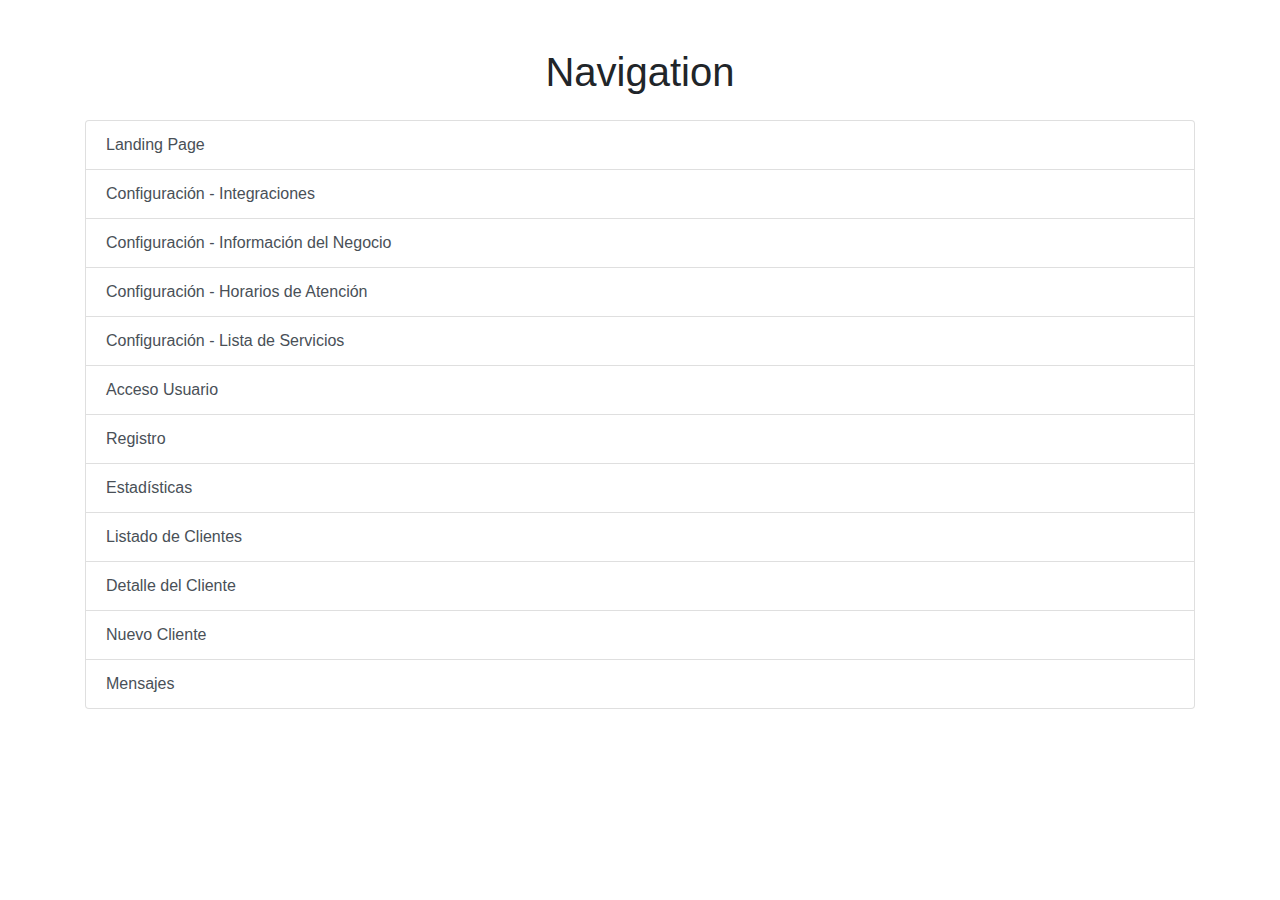
<file: navigation.html>
<!DOCTYPE html>
<html lang="en">
<head>
    <meta charset="UTF-8">
    <meta name="viewport" content="width=device-width, initial-scale=1.0">
    <title>Navigation</title>
    <link href="https://stackpath.bootstrapcdn.com/bootstrap/4.5.2/css/bootstrap.min.css" rel="stylesheet">
    <link rel="stylesheet" href="css/styles.css">
</head>
<body>
    <div class="container mt-5">
        <h1 class="text-center">Navigation</h1>
        <div class="list-group mt-4">
            <a href="index.html" class="list-group-item list-group-item-action">Landing Page</a>
            <a href="configuracion-integracion.html" class="list-group-item list-group-item-action">Configuración - Integraciones</a>
            <a href="configuracion-informacion.html" class="list-group-item list-group-item-action">Configuración - Información del Negocio</a>
            <a href="configuracion-horario.html" class="list-group-item list-group-item-action">Configuración - Horarios de Atención</a>
            <a href="configuracion-lista-servicios.html" class="list-group-item list-group-item-action">Configuración - Lista de Servicios</a>
            <a href="acceso-usuario.html" class="list-group-item list-group-item-action">Acceso Usuario</a>
            <a href="registro.html" class="list-group-item list-group-item-action">Registro</a>
            <a href="estadisticas.html" class="list-group-item list-group-item-action">Estadísticas</a>
            <a href="listado-clientes.html" class="list-group-item list-group-item-action">Listado de Clientes</a>
            <a href="detalle-cliente.html" class="list-group-item list-group-item-action">Detalle del Cliente</a>
            <a href="nuevo-cliente.html" class="list-group-item list-group-item-action">Nuevo Cliente</a>
            <a href="mensajes.html" class="list-group-item list-group-item-action">Mensajes</a>
        </div>
    </div>

    <script src="https://code.jquery.com/jquery-3.5.1.slim.min.js"></script>
    <script src="https://cdn.jsdelivr.net/npm/@popperjs/core@2.5.4/dist/umd/popper.min.js"></script>
    <script src="https://stackpath.bootstrapcdn.com/bootstrap/4.5.2/js/bootstrap.min.js"></script>
</body>
</html>
</file>
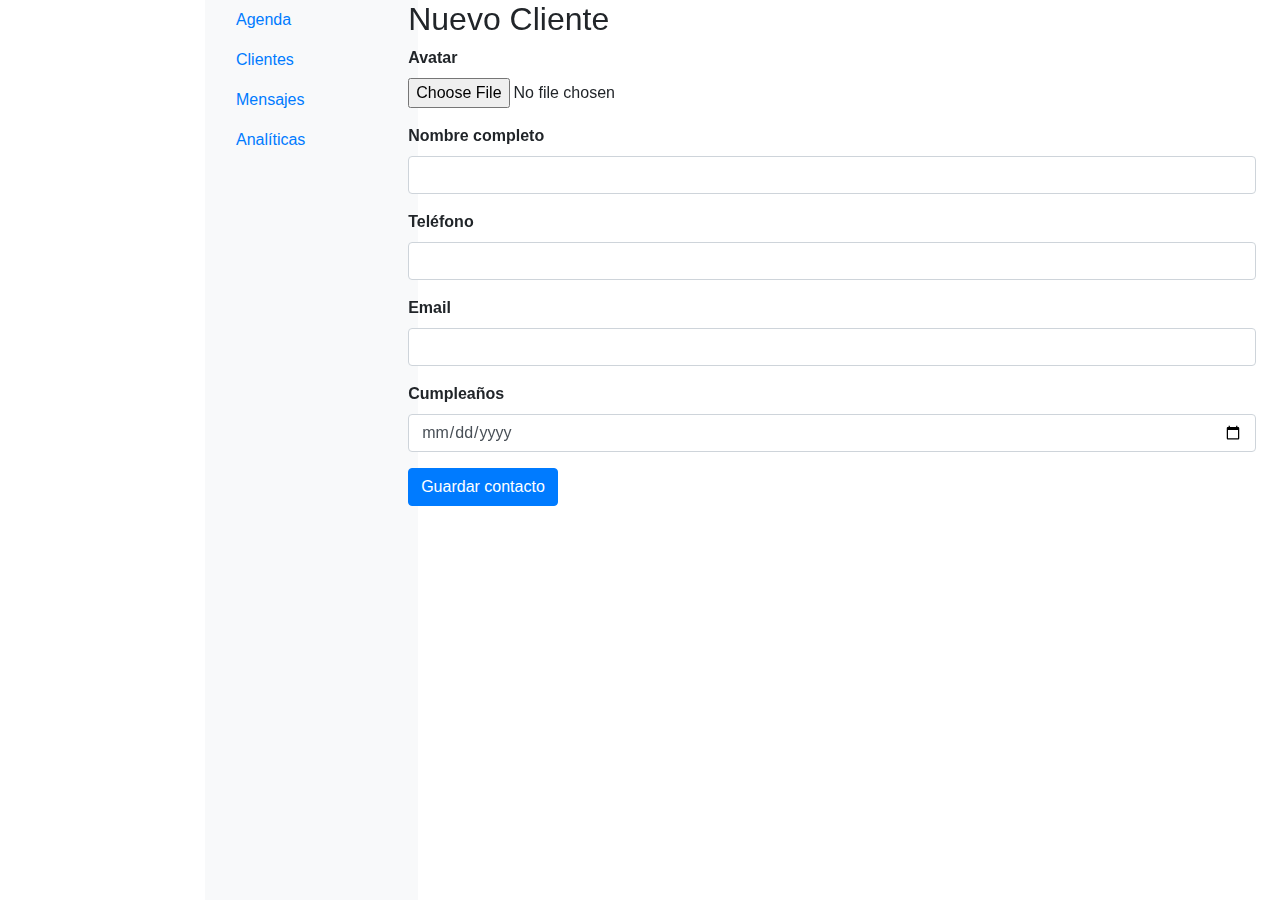
<file: nuevo-cliente.html>
<!DOCTYPE html>
<html lang="en">
<head>
    <meta charset="UTF-8">
    <meta name="viewport" content="width=device-width, initial-scale=1.0">
    <title>Nuevo Cliente</title>
    <link href="https://stackpath.bootstrapcdn.com/bootstrap/4.5.2/css/bootstrap.min.css" rel="stylesheet">
    <link rel="stylesheet" href="css/styles.css">
</head>
<body>
    <div class="container-fluid">
        <div class="row">
            <!-- Menú de navegación lateral -->
            <nav class="col-md-2 d-none d-md-block bg-light sidebar">
                <div class="sidebar-sticky">
                    <ul class="nav flex-column">
                        <li class="nav-item">
                            <a class="nav-link" href="http://localhost/peluqueria/">Agenda</a>
                        </li>
                        <li class="nav-item">
                            <a class="nav-link" href="listado-clientes.html">Clientes</a>
                        </li>
                        <li class="nav-item">
                            <a class="nav-link" href="mensajes.html">Mensajes</a>
                        </li>
                        <li class="nav-item">
                            <a class="nav-link" href="estadisticas.html">Analíticas</a>
                        </li>
                    </ul>
                </div>
            </nav>

            <main role="main" class="col-md-9 ml-sm-auto col-lg-10 px-4">
                <h2>Nuevo Cliente</h2>
                <form>
                    <div class="form-group">
                        <label for="avatar">Avatar</label>
                        <input type="file" class="form-control-file" id="avatar">
                    </div>
                    <div class="form-group">
                        <label for="nombreCompleto">Nombre completo</label>
                        <input type="text" class="form-control" id="nombreCompleto">
                    </div>
                    <div class="form-group">
                        <label for="telefono">Teléfono</label>
                        <input type="tel" class="form-control" id="telefono">
                    </div>
                    <div class="form-group">
                        <label for="email">Email</label>
                        <input type="email" class="form-control" id="email">
                    </div>
                    <div class="form-group">
                        <label for="cumpleanos">Cumpleaños</label>
                        <input type="date" class="form-control" id="cumpleanos">
                    </div>
                    <button type="submit" class="btn btn-primary">Guardar contacto</button>
                </form>
            </main>
        </div>
    </div>

    <script src="https://code.jquery.com/jquery-3.5.1.slim.min.js"></script>
    <script src="https://cdn.jsdelivr.net/npm/@popperjs/core@2.5.4/dist/umd/popper.min.js"></script>
    <script src="https://stackpath.amazonaws.com/bootstrap/4.5.2/js/bootstrap.min.js"></script>
</body>
</html>
</file>
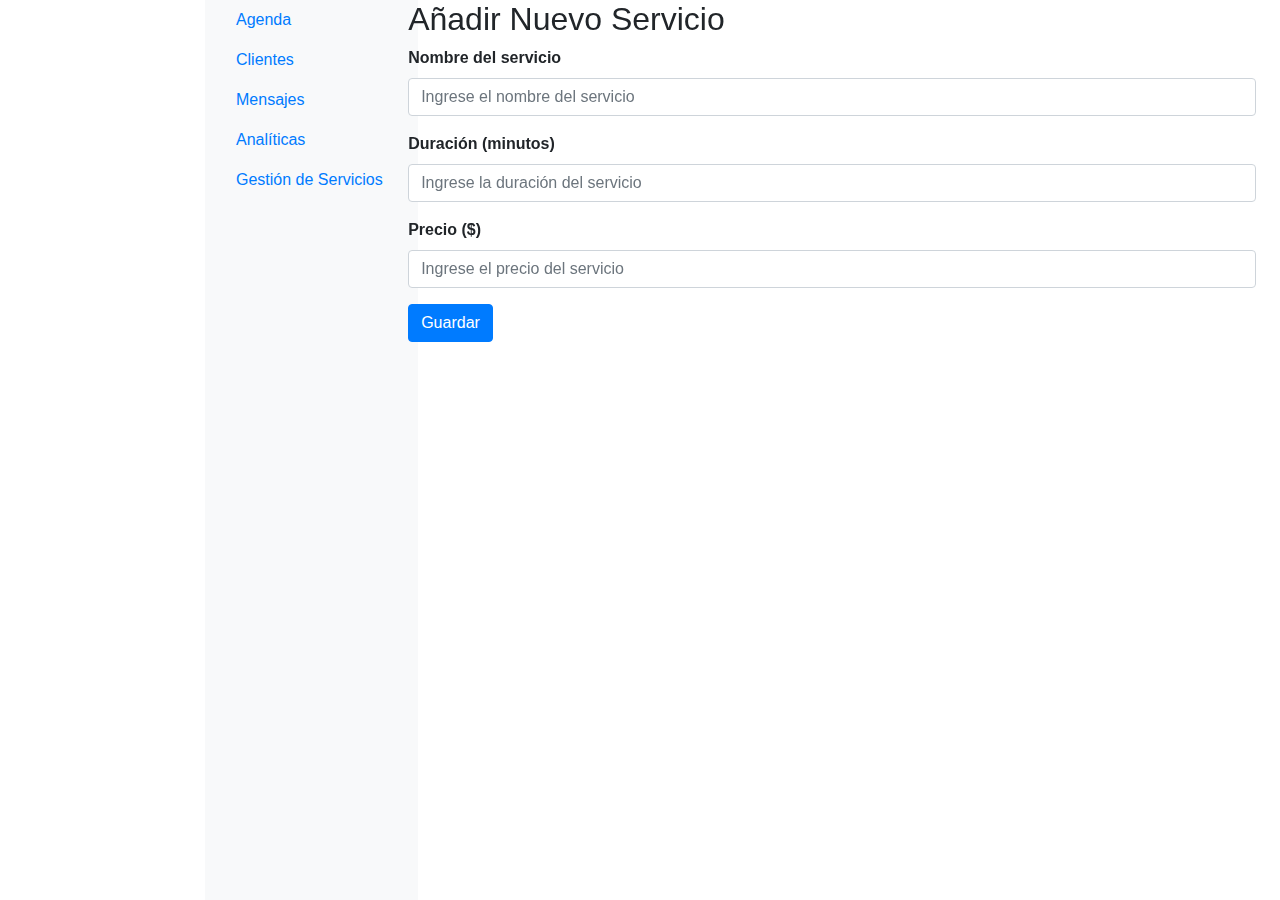
<file: nuevo-servicio.html>
<!DOCTYPE html>
<html lang="en">
<head>
    <meta charset="UTF-8">
    <meta name="viewport" content="width=device-width, initial-scale=1.0">
    <title>Nuevo Servicio</title>
    <link href="https://stackpath.bootstrapcdn.com/bootstrap/4.5.2/css/bootstrap.min.css" rel="stylesheet">
    <link rel="stylesheet" href="css/styles.css">
</head>
<body>
    <div class="container-fluid">
        <div class="row">
            <nav class="col-md-2 d-none d-md-block bg-light sidebar">
                <div class="sidebar-sticky">
                    <ul class="nav flex-column">
                        <li class="nav-item">
                            <a class="nav-link" href="index.html">Agenda</a>
                        </li>
                        <li class="nav-item">
                            <a class="nav-link" href="listado-clientes.html">Clientes</a>
                        </li>
                        <li class="nav-item">
                            <a class="nav-link" href="mensajes.html">Mensajes</a>
                        </li>
                        <li class="nav-item">
                            <a class="nav-link" href="estadisticas.html">Analíticas</a>
                        </li>
                        <li class="nav-item">
                            <a class="nav-link" href="listado-servicios.html">Gestión de Servicios</a>
                        </li>
                    </ul>
                </div>
            </nav>

            <main role="main" class="col-md-9 ml-sm-auto col-lg-10 px-4">
                <h2>Añadir Nuevo Servicio</h2>
                <form onsubmit="event.preventDefault(); window.location.href='listado-servicios.html';">
                    <div class="form-group">
                        <label for="nombre-servicio">Nombre del servicio</label>
                        <input type="text" class="form-control" id="nombre-servicio" placeholder="Ingrese el nombre del servicio">
                    </div>
                    <div class="form-group">
                        <label for="duracion-servicio">Duración (minutos)</label>
                        <input type="number" class="form-control" id="duracion-servicio" placeholder="Ingrese la duración del servicio">
                    </div>
                    <div class="form-group">
                        <label for="precio-servicio">Precio ($)</label>
                        <input type="number" step="0.01" class="form-control" id="precio-servicio" placeholder="Ingrese el precio del servicio">
                    </div>
                    <button type="submit" class="btn btn-primary">Guardar</button>
                </form>
            </main>
        </div>
    </div>
    <script src="https://code.jquery.com/jquery-3.5.1.slim.min.js"></script>
    <script src="https://cdn.jsdelivr.net/npm/@popperjs/core@2.5.4/dist/umd/popper.min.js"></script>
    <script src="https://stackpath.amazonaws.com/bootstrap/4.5.2/js/bootstrap.min.js"></script>
</body>
</html>
</file>
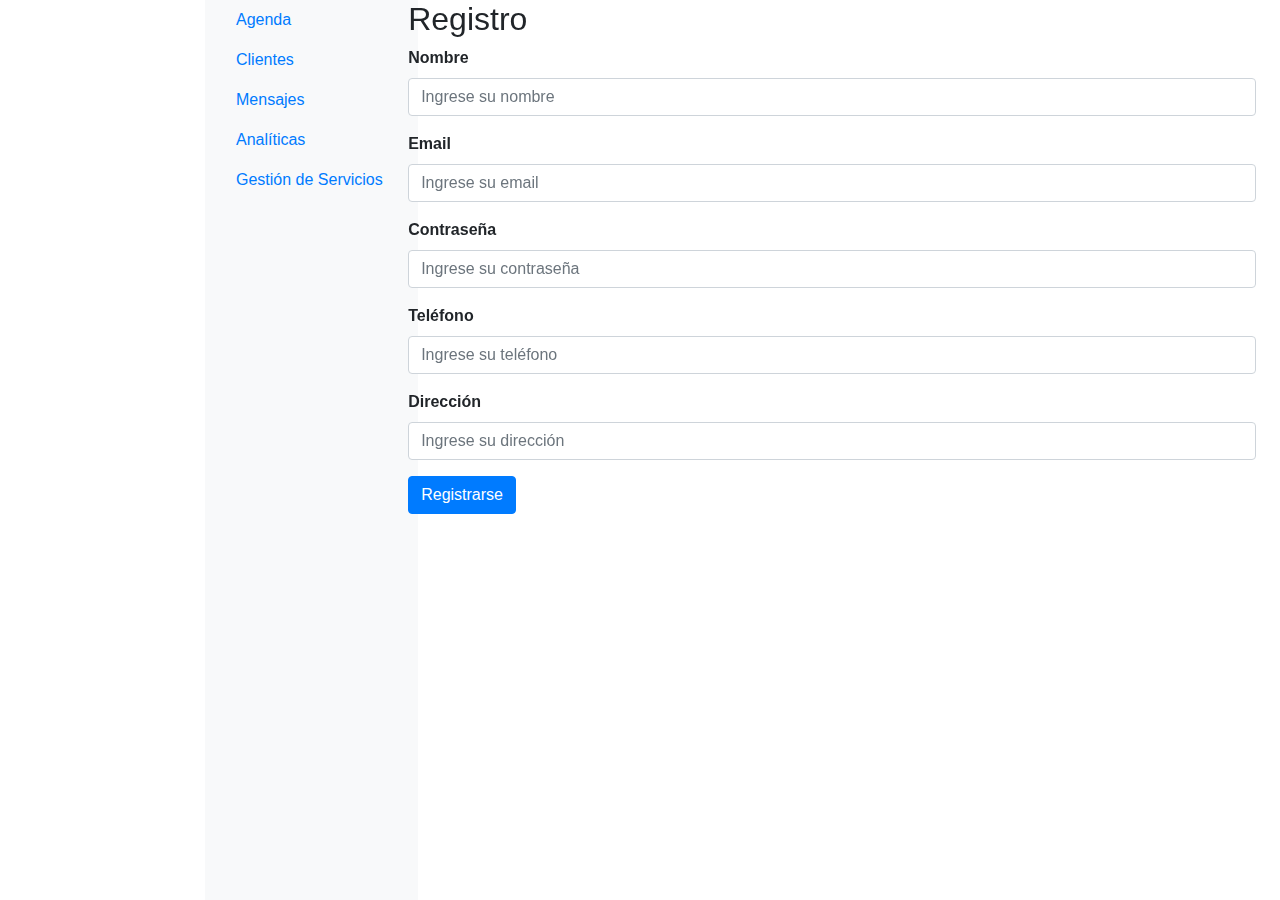
<file: registro.html>
<!DOCTYPE html>
<html lang="en">
<head>
    <meta charset="UTF-8">
    <meta name="viewport" content="width=device-width, initial-scale=1.0">
    <title>Registro</title>
    <link href="https://stackpath.bootstrapcdn.com/bootstrap/4.5.2/css/bootstrap.min.css" rel="stylesheet">
    <link rel="stylesheet" href="css/styles.css">
</head>
<body>
    <?php
    session_start();
    ?>
    <div class="container-fluid">
        <div class="row">
            <nav class="col-md-2 d-none d-md-block bg-light sidebar">
                <div class="sidebar-sticky">
                    <ul class="nav flex-column">
                        <li class="nav-item">
                            <a class="nav-link" href="http://localhost/peluqueria/">Agenda</a>
                        </li>
                        <li class="nav-item">
                            <a class="nav-link" href="listado-clientes.html">Clientes</a>
                        </li>
                        <li class="nav-item">
                            <a class="nav-link" href="mensajes.html">Mensajes</a>
                        </li>
                        <li class="nav-item">
                            <a class="nav-link" href="estadisticas.html">Analíticas</a>
                        </li>
                        <li class="nav-item">
                            <a class="nav-link" href="listado-servicios.html">Gestión de Servicios</a>
                        </li>
                    </ul>
                </div>
            </nav>

            <main role="main" class="col-md-9 ml-sm-auto col-lg-10 px-4">
                <h2>Registro</h2>
                

                <form action="registro.php" method="POST">
                    <div class="form-group">
                        <label for="nombre">Nombre</label>
                        <input type="text" class="form-control" id="nombre" name="nombre" placeholder="Ingrese su nombre" required>
                    </div>
                    <div class="form-group">
                        <label for="email">Email</label>
                        <input type="email" class="form-control" id="email" name="email" placeholder="Ingrese su email" required>
                    </div>
                    <div class="form-group">
                        <label for="password">Contraseña</label>
                        <input type="password" class="form-control" id="password" name="password" placeholder="Ingrese su contraseña" required>
                    </div>
                    <div class="form-group">
                        <label for="telefono">Teléfono</label>
                        <input type="text" class="form-control" id="telefono" name="telefono" placeholder="Ingrese su teléfono" required>
                    </div>
                    <div class="form-group">
                        <label for="direccion">Dirección</label>
                        <input type="text" class="form-control" id="direccion" name="direccion" placeholder="Ingrese su dirección" required>
                    </div>
                    <button type="submit" class="btn btn-primary">Registrarse</button>
                </form>
            </main>
        </div>
    </div>
    <script src="https://code.jquery.com/jquery-3.5.1.slim.min.js"></script>
    <script src="https://cdn.jsdelivr.net/npm/@popperjs/core@2.5.4/dist/umd/popper.min.js"></script>
    <script src="https://stackpath.amazonaws.com/bootstrap/4.5.2/js/bootstrap.min.js"></script>
</body>
</html>
</file>
<file: css/styles.css>
body {
    font-family: Arial, sans-serif;
}

.navbar {
    margin-bottom: 20px;
}

header {
    margin-top: 50px;
}

.header .btn-primary {
    margin-top: 20px;
}

.step-indicator {
    display: flex;
    justify-content: space-between;
    margin-bottom: 20px;
}

.step {
    width: 23%;
    height: 10px;
    background-color: #e9ecef;
    border-radius: 5px;
}

.step.active {
    background-color: #007bff;
}

.sidebar {
    height: 100vh;
    position: fixed;
}

.container-fluid {
    padding-left: 220px;
}

.form-check-label {
    margin-left: 10px;
}

.card-title {
    font-weight: bold;
}

.table img {
    max-width: 50px;
    height: auto;
}

.badge-primary {
    background-color: #007bff;
}

.btn-primary {
    background-color: #007bff;
    border-color: #007bff;
}

/* Specific styles for configuracion pages */
.form-group label {
    font-weight: bold;
}

.form-group input, .form-group select {
    margin-bottom: 10px;
}

/* Specific styles for the dashboard/estadísticas */
.card {
    margin-bottom: 20px;
}

.card .card-body {
    padding: 20px;
}

.list-group-item {
    display: flex;
    justify-content: space-between;
    align-items: center;
}

.list-group-item .badge {
    font-size: 1em;
}

.container-fluid .row {
    margin-bottom: 20px;
}

.table {
    margin-bottom: 0;
}

.chat-history {
    max-height: 300px;
    overflow-y: auto;
}

.attachment {
    margin-top: 10px;
    font-style: italic;
}

.form-control.w-auto {
    display: inline-block;
    width: auto;
}
</file>
